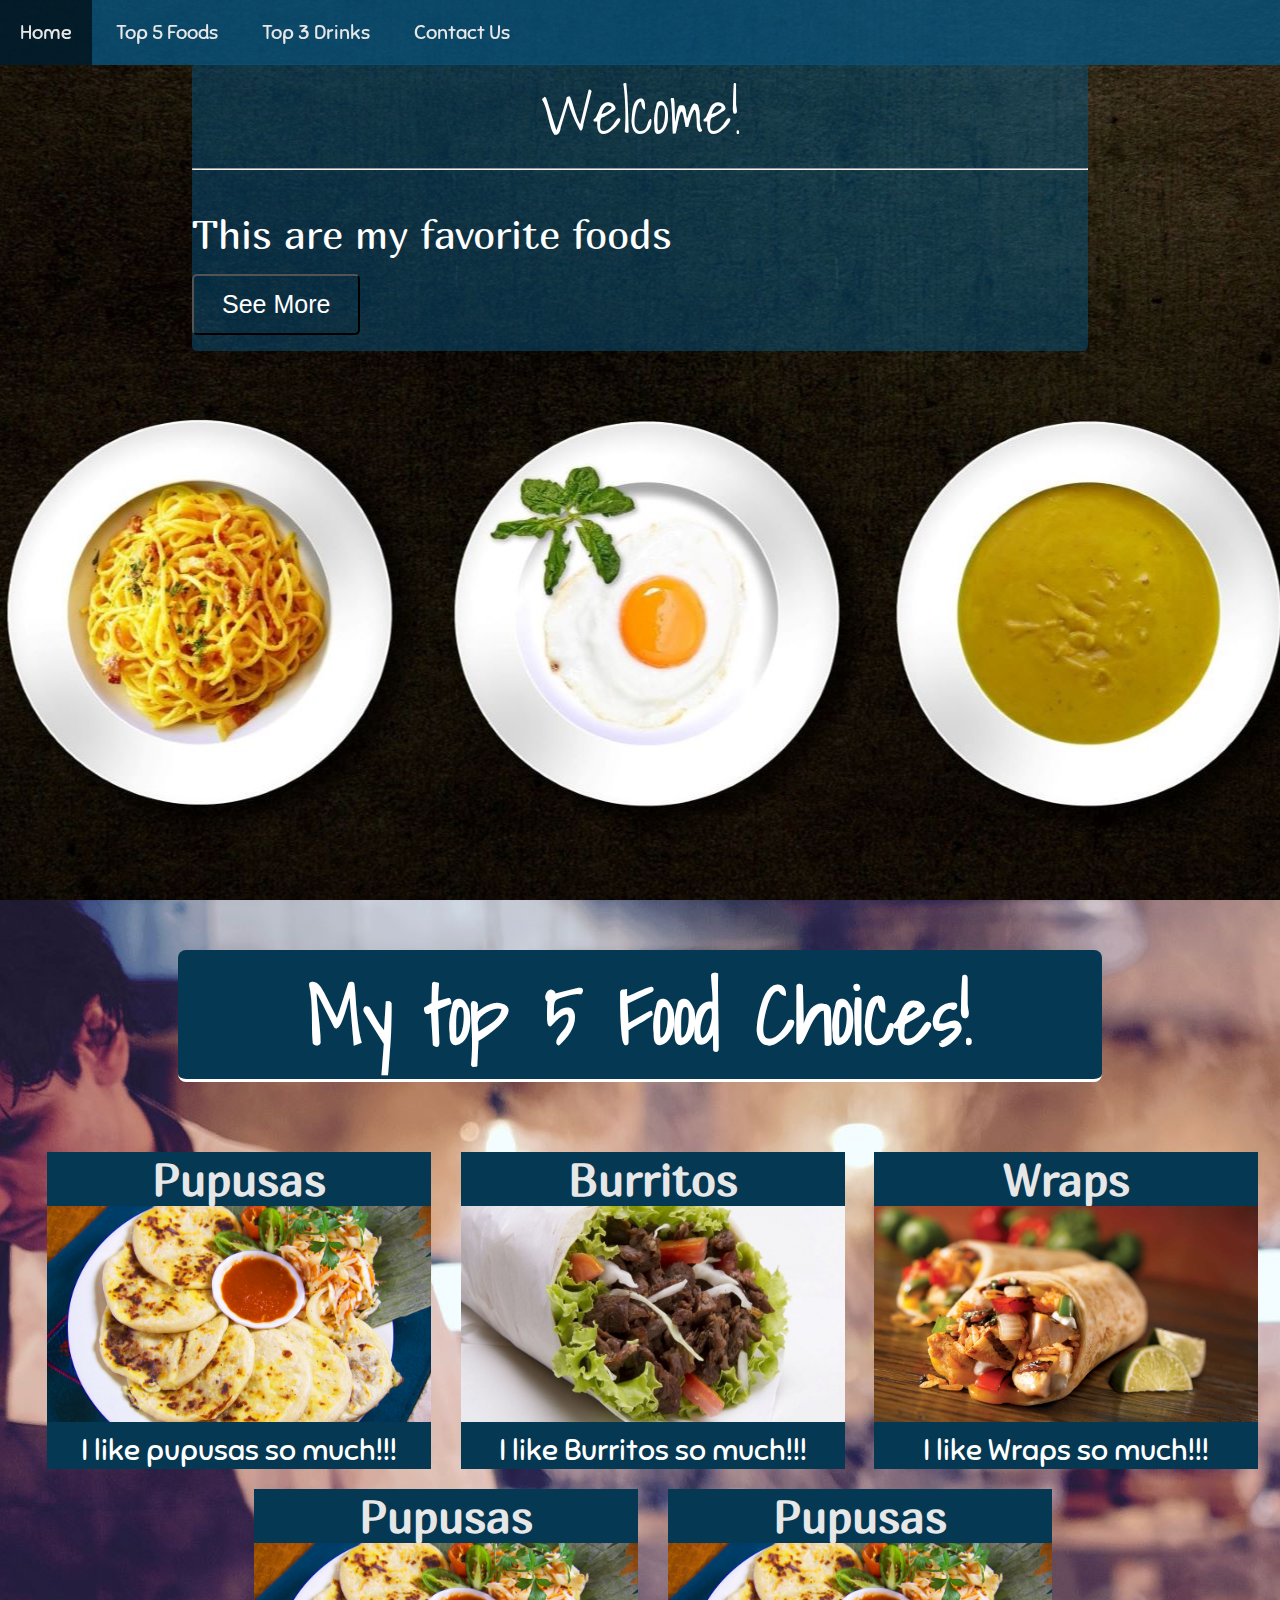
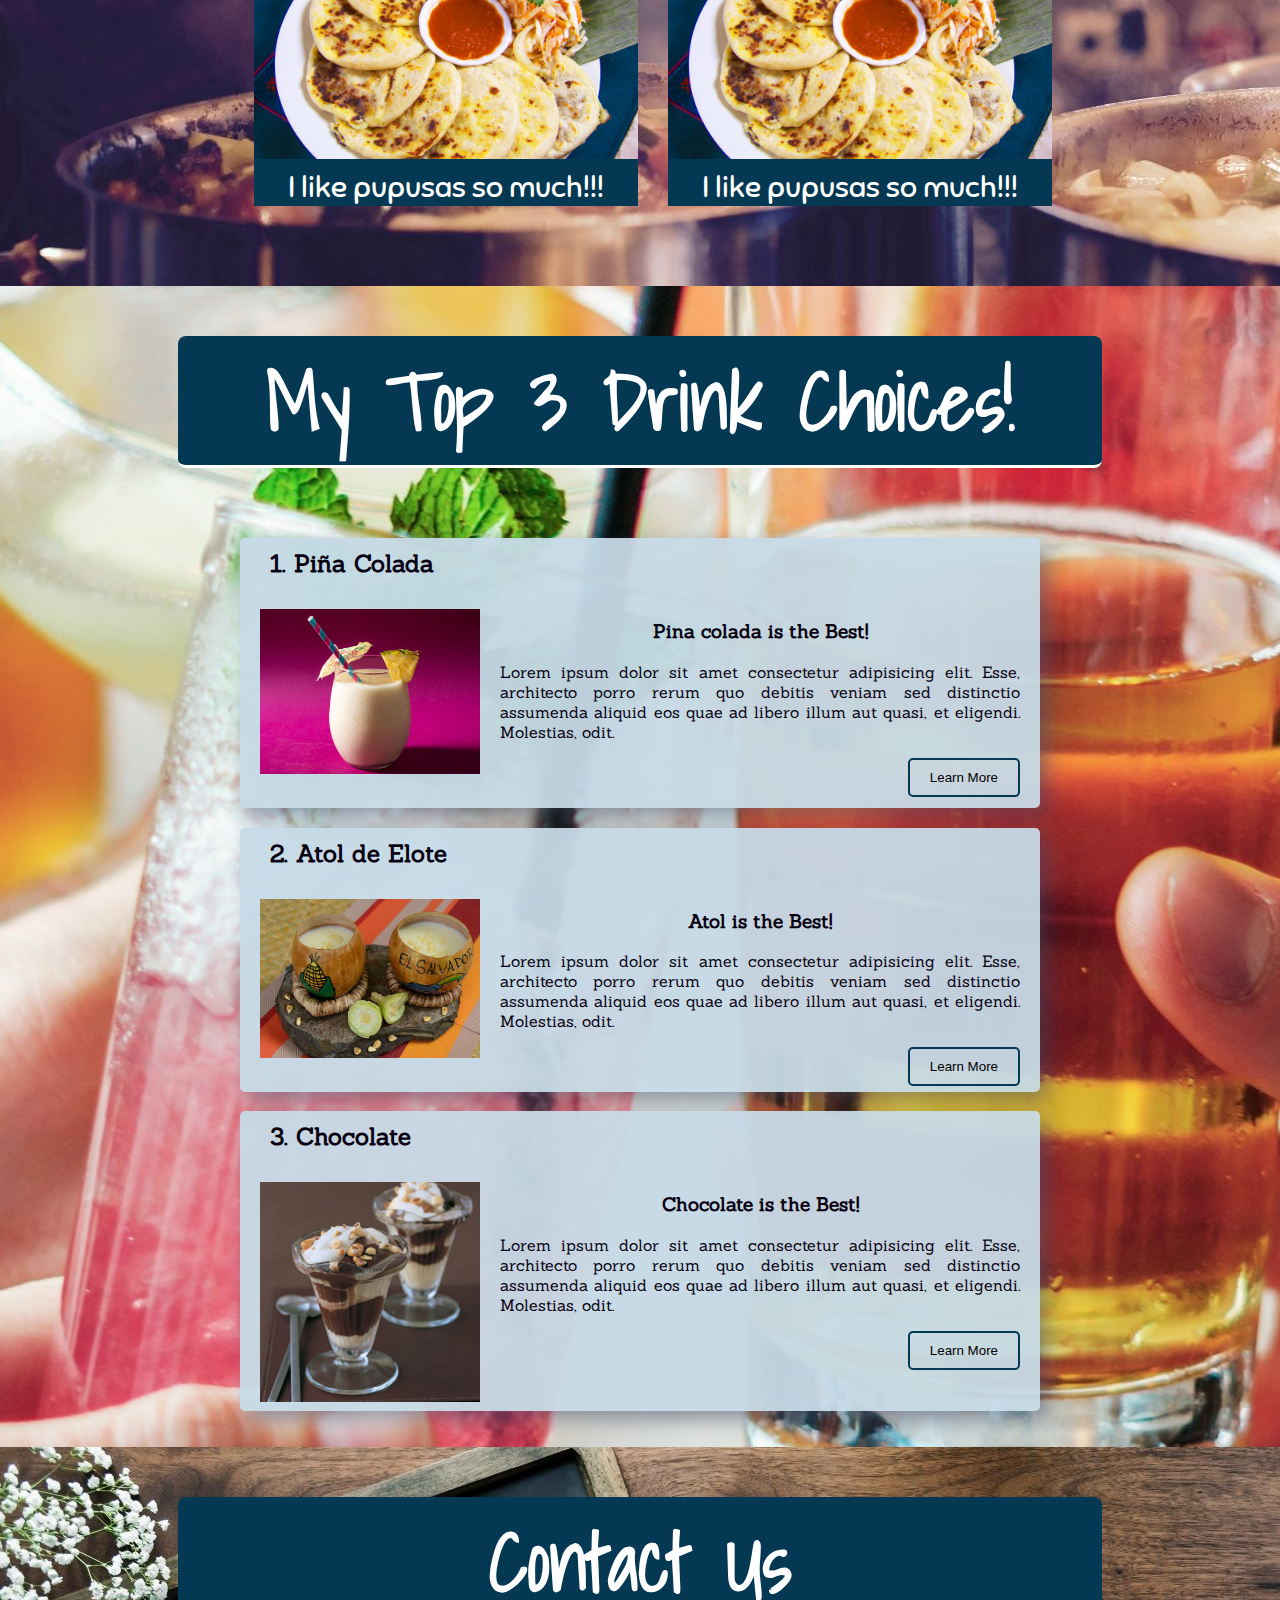
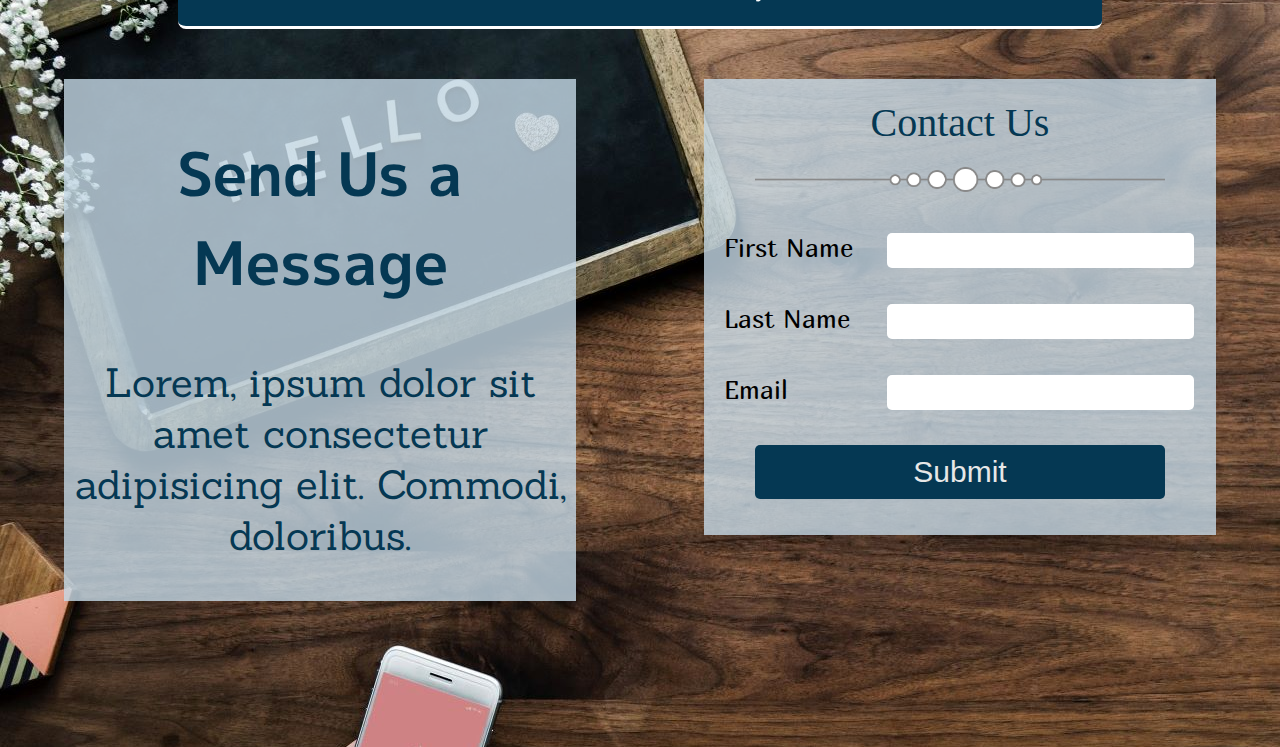
<file: index.html>
<!DOCTYPE html>
<html>
    <head>
            <link rel="stylesheet" href="https://use.fontawesome.com/releases/v5.7.2/css/all.css" integrity="sha384-fnmOCqbTlWIlj8LyTjo7mOUStjsKC4pOpQbqyi7RrhN7udi9RwhKkMHpvLbHG9Sr" crossorigin="anonymous">
        <link href="https://fonts.googleapis.com/css?family=M+PLUS+1p|Sanchez|Marmelad|Shadows+Into+Light|Sniglet" rel="stylesheet">
        <link rel="stylesheet" href="css/style.css">
        <meta name="viewport" content="width=device-width,initial-scale=1.0">
        <link rel="icon" href="food.ico">
        <title>My Fav Food</title>
    </head>
<body> 
    <section id="showcase">
        <div class=" wrapper-showcase ">
            <div class="topnav" id="myTopnav">
                <a href="index.html" class="active">Home</a>
                <a href="#top-5">Top 5 Foods</a>
                <a href="#drinks">Top 3 Drinks</a>
                <a href="#contactus">Contact Us</a>
            </div>
            <div class="showcase-text">
                <p id="welcome">Welcome!</p>
                <hr>
                <p id="fav-food">This are my favorite foods</p>
                <p>
                    <button><i class="fas fa-angle-double-right"></i> See More</button>
                </p>
            </div>
            <div class="showcase-footer">
                <p>
                    <span><i class="fas fa-angle-double-down"></i></span>
                </p>
            </div>
        </div>
    </section>
    <section id="top-5">
        <div class="top-5-wrapper">
            <div class=" title">
                <h1>My top 5 Food Choices!</h1>
            </div>
            <div class="card-wrapper">
                <div class="card">
                    <div class="card-header">
                        <h2>Pupusas</h2>
                    </div>
                    <div class="card-body">
                        <img src="img/Papusas.jpg" alt="">
                        <span>I like pupusas so much!!!</span>
                    </div>
                    <div class="card-overlay"></div>
                </div>
                <div class="card">
                    <div class="card-header">
                        <h2>Burritos</h2>
                    </div>
                    <div class="card-body">
                        <img src="img/burrito1.jpg" alt="">
                        <span>I like Burritos so much!!!</span>
                    </div>
                    <div class="card-overlay"></div>
                </div>
                <div class="card">
                    <div class="card-header">
                        <h2>Wraps</h2>
                    </div>
                    <div class="card-body">
                        <img src="img/ckwrap.jpeg" alt="">
                        <span>I like Wraps so much!!!</span>
                    </div>
                    <div class="card-overlay"></div>
                </div>
                <div class="card">
                    <div class="card-header">
                        <h2>Pupusas</h2>
                    </div>
                    <div class="card-body">
                        <img src="img/Papusas.jpg" alt="">
                        <span>I like pupusas so much!!!</span>
                    </div>
                    <div class="card-overlay"></div>
                </div>
                <div class="card">
                    <div class="card-header">
                        <h2>Pupusas</h2>
                    </div>
                    <div class="card-body">
                        <img src="img/Papusas.jpg" alt="">
                        <span>I like pupusas so much!!!</span>
                    </div>
                    <div class="card-overlay"></div>
                </div>
            </div>
            <div class="overlay-on"></div>
            </div>
    </section>
    <section id="drinks">
        <div class="title">
            <h1>My Top 3 Drink Choices!</h1>
        </div>
        <div class="card-drink">
            <div class="header">
                <h2 class="drink-title">1. Piña Colada</h2>   
            </div>
            <div class="body">
                <img src="img/pinacolada.jpg" alt="">
                <div class="card-drink-content">
                    <h3>Pina colada is the Best!</h3>
                    <p>Lorem ipsum dolor sit amet consectetur adipisicing elit. Esse, architecto porro rerum quo debitis veniam sed distinctio assumenda aliquid eos quae ad libero illum aut quasi, et eligendi. Molestias, odit.</p>
                <div class="more">
                    <button type="button">Learn More</button>
                </div>
                </div>               
            </div>    
        </div>
        <div class="card-drink">
            <div class="header">
                <h2 class="drink-title">2. Atol de Elote</h2>
            </div>
            <div class="body">
                <img src="img/atol.jpg" alt="">
                <div class="card-drink-content">
                    <h3>Atol is the Best!</h3>
                    <p>Lorem ipsum dolor sit amet consectetur adipisicing elit. Esse, architecto porro rerum quo debitis veniam sed distinctio assumenda aliquid eos quae ad libero illum aut quasi, et eligendi. Molestias, odit.</p>
                    <div class="more">
                        <button type="button">Learn More</button>
                    </div>
                </div>
            </div>    
        </div>
        <div class="card-drink">
            <div class="header">
                <h2 class="drink-title">3. Chocolate</h2> 
            </div>
            <div class="body">
                <img src="img/chocolate.jpg" alt="">
                <div class="card-drink-content">
                    <h3>Chocolate is the Best!</h3>
                    <p>Lorem ipsum dolor sit amet consectetur adipisicing elit. Esse, architecto porro rerum quo debitis veniam sed distinctio assumenda aliquid eos quae ad libero illum aut quasi, et eligendi. Molestias, odit.</p>
                    <div class="more">
                        <button type="button">Learn More</button>
                    </div>
                </div>
            </div>    
        </div>
            <br>
    <br>
    </section>
    <section id="contactus">
        <div class="title">
            <h1>Contact Us</h1>
        </div>
        <div class="contact-legend">
            <div class="contact-legend-title">
                <h2>Send Us a Message</h2>
            </div>
            <div class="contact-legend-content">
                <p>Lorem, ipsum dolor sit amet consectetur adipisicing elit. Commodi, doloribus.</p>
            </div>
        </div>
        <div class="form-wrapper">
            <form>
                <legend>Contact Us</legend>
                <hr>
                <div class="form-container">
                    <div class="form-label">
                        <label for="fname">First Name</label>
                    </div>
                    <div class="form-input">
                       <input type="text" name="" id="fname"> 
                    </div>
                </div>
                <div class="form-container">
                    <div class="form-label">
                        <label for="lname">Last Name</label>
                    </div>
                    <div class="form-input">
                       <input type="text" name="" id="lname"> 
                    </div>
                </div>
                <div class="form-container">
                    <div class="form-label">
                        <label for="email">Email</label>
                    </div>
                    <div class="form-input">
                       <input type="email" name="" id="email"> 
                    </div>
                </div>
                <div class="form-container">
                    <button type="submit" class="btn">Submit</button>
                </div>
            </form>
            <br>
        <br>
        </div>
    </section>
</body>
</html>
</file>
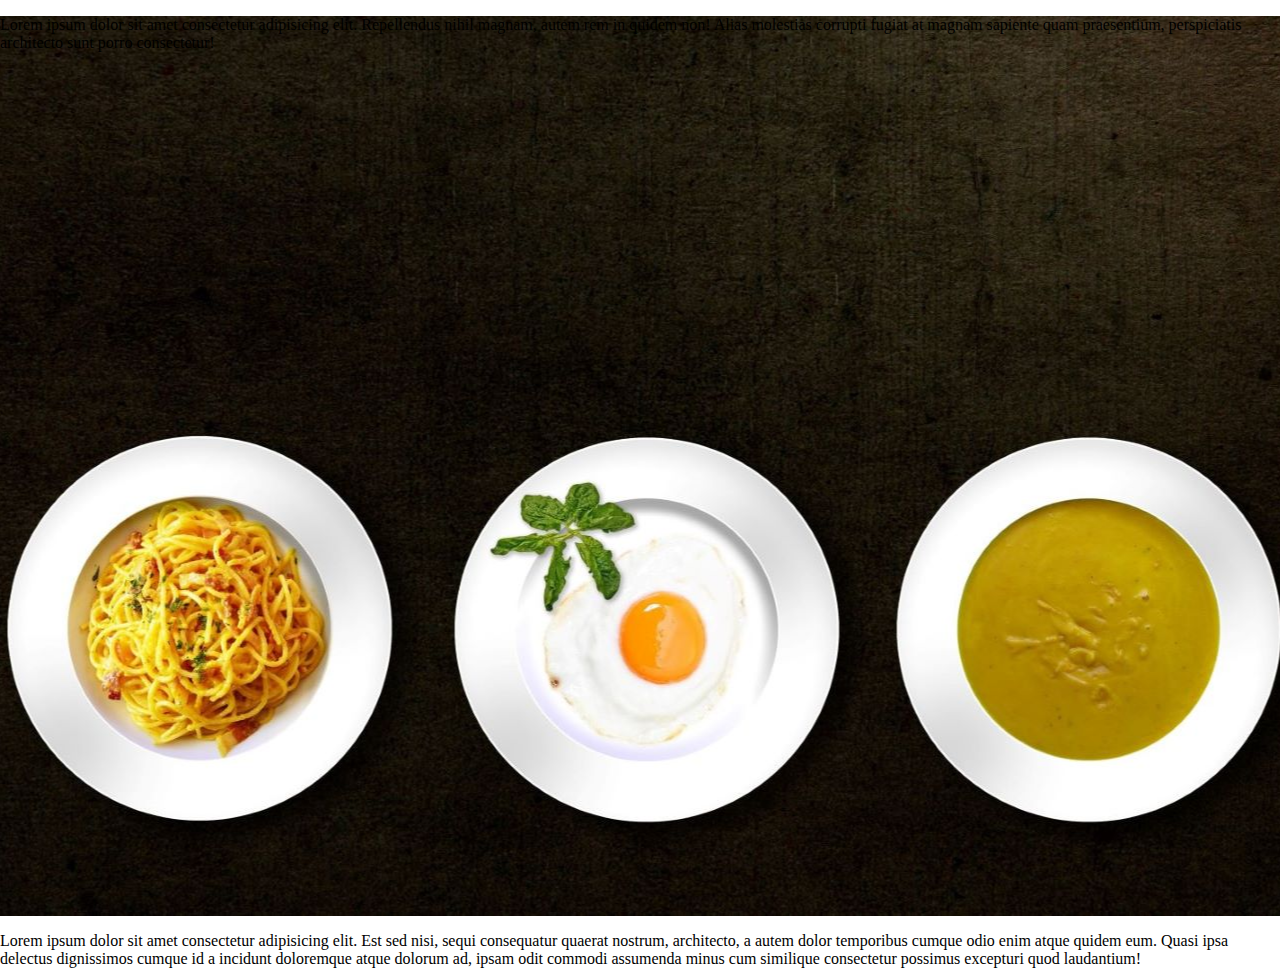
<file: index1_image.html>
<!DOCTYPE html>
<html>
    <head>
        <link rel="stylesheet" href="css/style.css">
        <title>My Fav Food</title>
    </head>
<body>
    <section id="showcase">
        <div class=" wrapper-showcase ">
            <div class=" text-">
                <p>Lorem ipsum dolor sit amet consectetur adipisicing elit. Repellendus nihil magnam, autem rem in quidem non! Alias molestias corrupti fugiat at magnam sapiente quam praesentium, perspiciatis architecto sunt porro consectetur!</p>
            </div>

        </div>
    </section>
    <section>
        <div>
            <p>Lorem ipsum dolor sit amet consectetur adipisicing elit. Est sed nisi, sequi consequatur quaerat nostrum, architecto, a autem dolor temporibus cumque odio enim atque quidem eum. Quasi ipsa delectus dignissimos cumque id a incidunt doloremque atque dolorum ad, ipsam odit commodi assumenda minus cum similique consectetur possimus excepturi quod laudantium!</p>
        </div>
    </section>
</body>
</html>
</file>
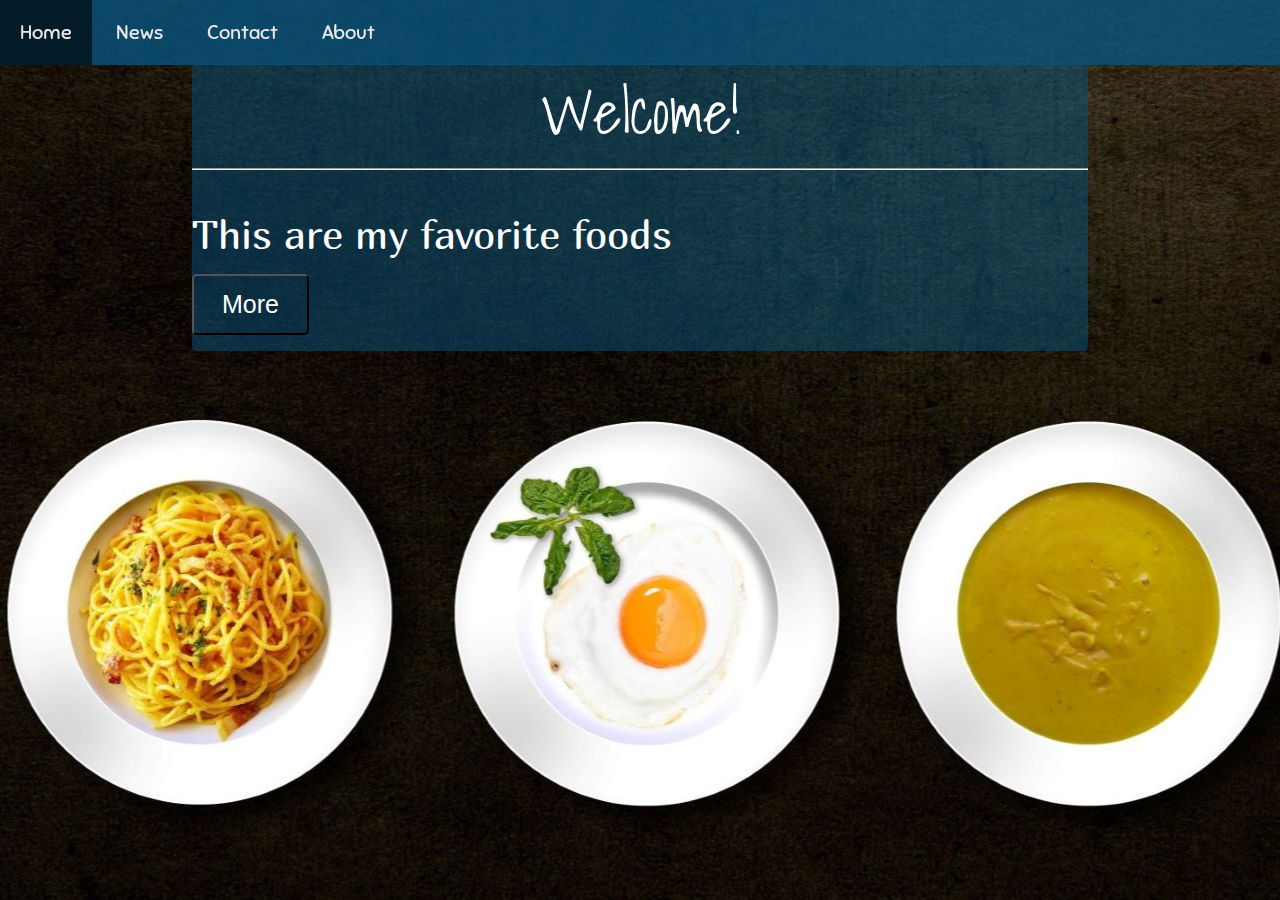
<file: index2.html>
<!DOCTYPE html>
<html>
    <head>
            <link rel="stylesheet" href="https://use.fontawesome.com/releases/v5.7.2/css/all.css" integrity="sha384-fnmOCqbTlWIlj8LyTjo7mOUStjsKC4pOpQbqyi7RrhN7udi9RwhKkMHpvLbHG9Sr" crossorigin="anonymous">
        <link href="https://fonts.googleapis.com/css?family=Marmelad|Shadows+Into+Light|Sniglet" rel="stylesheet">
        <link rel="stylesheet" href="css/style.css">
        <title>My Fav Food</title>
    </head>
<body> 
    <section id="showcase">
        <div class=" wrapper-showcase ">
            <div class="topnav" id="myTopnav">
                <a href="#home" class="active">Home</a>
                <a href="#news">News</a>
                <a href="#contact">Contact</a>
                <a href="#about">About</a>
            </div>
            <div class="showcase-text">
                <p id="welcome">Welcome!</p>
                <hr>
                <p id="fav-food">This are my favorite foods</p>
                <p>
                    <button><i class="fas fa-angle-double-right 7x"></i><span> More</span> </button>
                </p>


            </div>

        </div>
    </section>
</body>
</html>
</file>
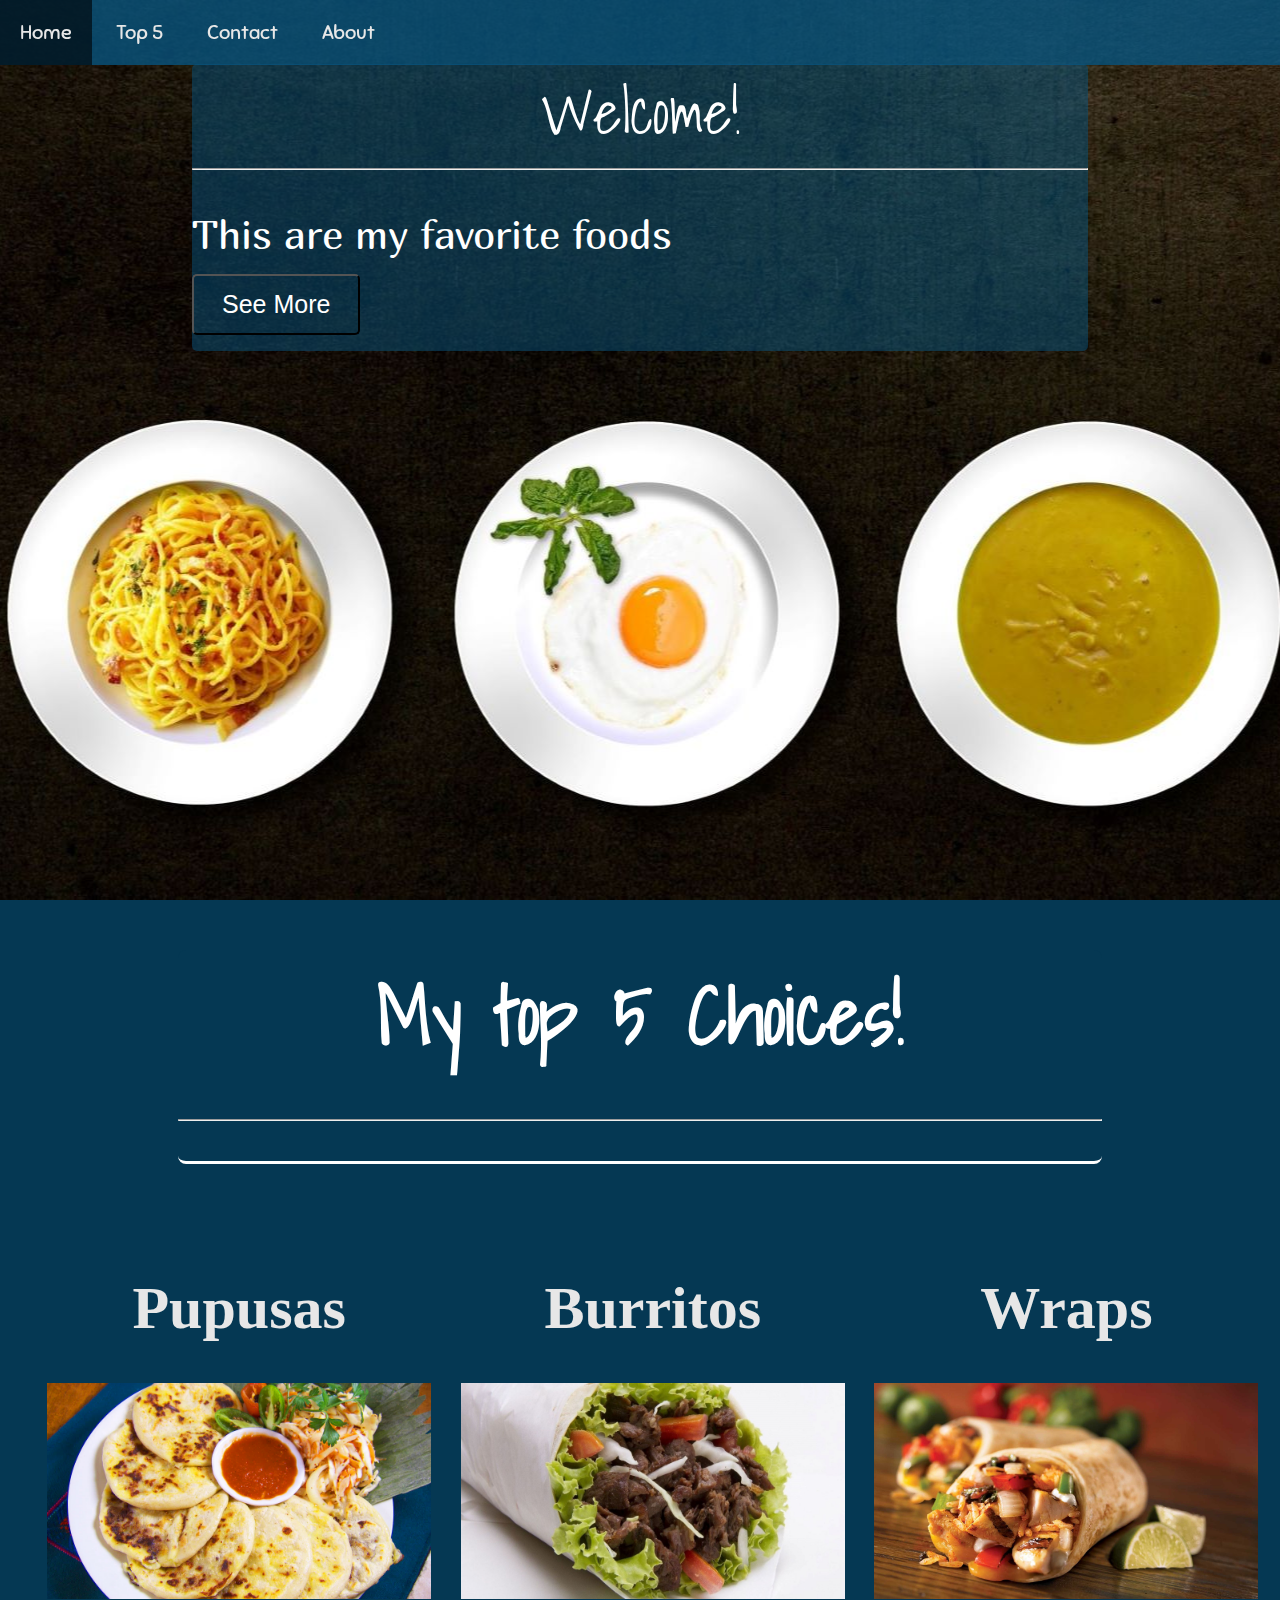
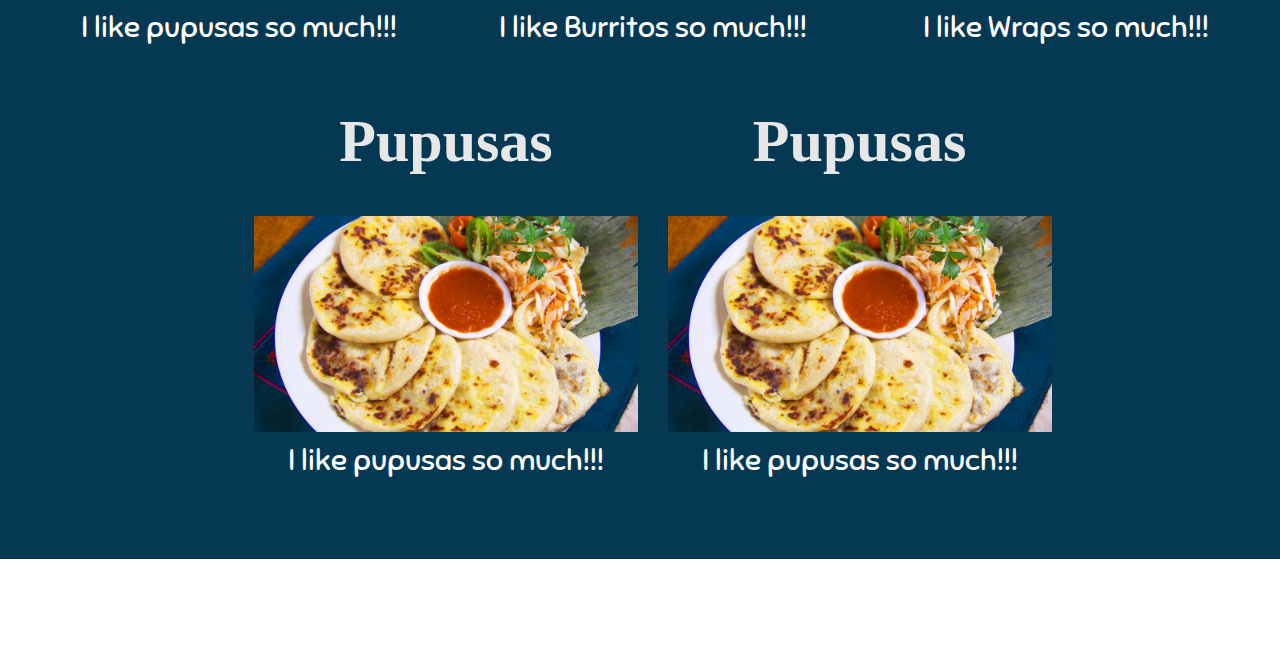
<file: index3.html>
<!DOCTYPE html>
<html>
    <head>
            <link rel="stylesheet" href="https://use.fontawesome.com/releases/v5.7.2/css/all.css" integrity="sha384-fnmOCqbTlWIlj8LyTjo7mOUStjsKC4pOpQbqyi7RrhN7udi9RwhKkMHpvLbHG9Sr" crossorigin="anonymous">
        <link href="https://fonts.googleapis.com/css?family=Marmelad|Shadows+Into+Light|Sniglet" rel="stylesheet">
        <link rel="stylesheet" href="css/style.css">
        <title>My Fav Food</title>
    </head>
<body> 
    <section id="showcase">
        <div class=" wrapper-showcase ">
            <div class="topnav" id="myTopnav">
                <a href="#home" class="active">Home</a>
                <a href="#top-5">Top 5</a>
                <a href="#contact">Contact</a>
                <a href="#about">About</a>
            </div>
            <div class="showcase-text">
                <p id="welcome">Welcome!</p>
                <hr>
                <p id="fav-food">This are my favorite foods</p>
                <p>
                    <button><i class="fas fa-angle-double-right"></i> See More</button>
                </p>
            </div>
            <div class="showcase-footer">
                <p>
                    <span><i class="fas fa-angle-double-down"></i></span>
                </p>
            </div>

        </div>
    </section>
    <section id="top-5">
        <div class=" title">
            <h1>My top 5 Choices!
            <hr>
            </h1>
        </div>
        <div class="card-wrapper">
            <div class="card">
                <div class="card-header">
                    <h1>Pupusas</h1>
                </div>
                <div class="card-body">
                    <img src="/img/Papusas.jpg" alt="">
                    <span>I like pupusas so much!!!</span>
                </div>
                
                <div class="card-overlay"></div>
            </div>
            <div class="card">
                <div class="card-header">
                    <h1>Burritos</h1>
                </div>
                <div class="card-body">
                    <img src="/img/burrito1.jpg" alt="">
                    <span>I like Burritos so much!!!</span>
                </div>
                <div class="card-overlay"></div>
            </div>
            <div class="card">
                <div class="card-header">
                    <h1>Wraps</h1>
                </div>
                <div class="card-body">
                    <img src="/img/ckwrap.jpeg" alt="">
                    <span>I like Wraps so much!!!</span>
                </div>
                <div class="card-overlay"></div>
            </div>
            <div class="card">
                <div class="card-header">
                    <h1>Pupusas</h1>
                </div>
                <div class="card-body">
                    <img src="/img/Papusas.jpg" alt="">
                    <span>I like pupusas so much!!!</span>
                </div>
                <div class="card-overlay"></div>
            </div>
            <div class="card">
                <div class="card-header">
                    <h1>Pupusas</h1>
                </div>
                <div class="card-body">
                    <img src="/img/Papusas.jpg" alt="">
                    <span>I like pupusas so much!!!</span>
                </div>
                <div class="card-overlay"></div>
            </div>
        </div>
        
    </section>
    <section>

    </section>
    <br>
    <br>
    <br>
    <br>
    <br>
</body>
</html>
</file>
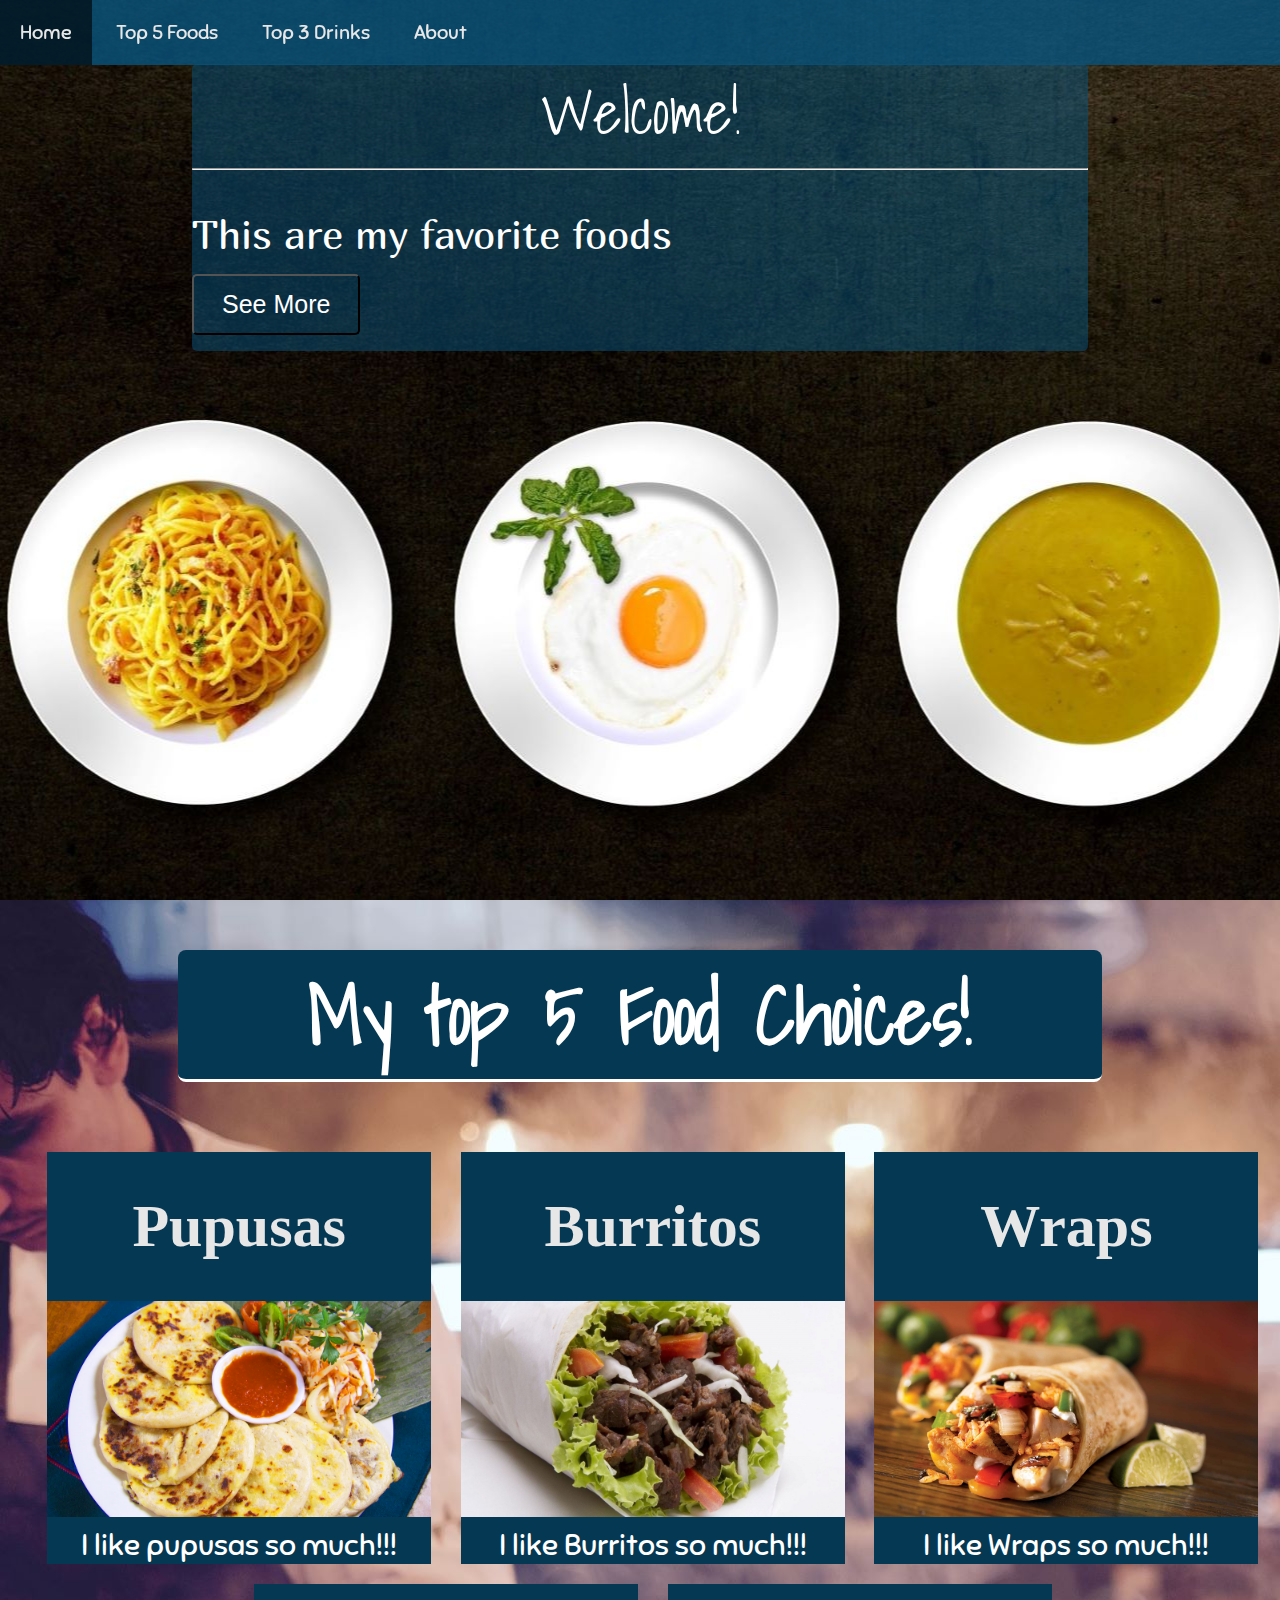
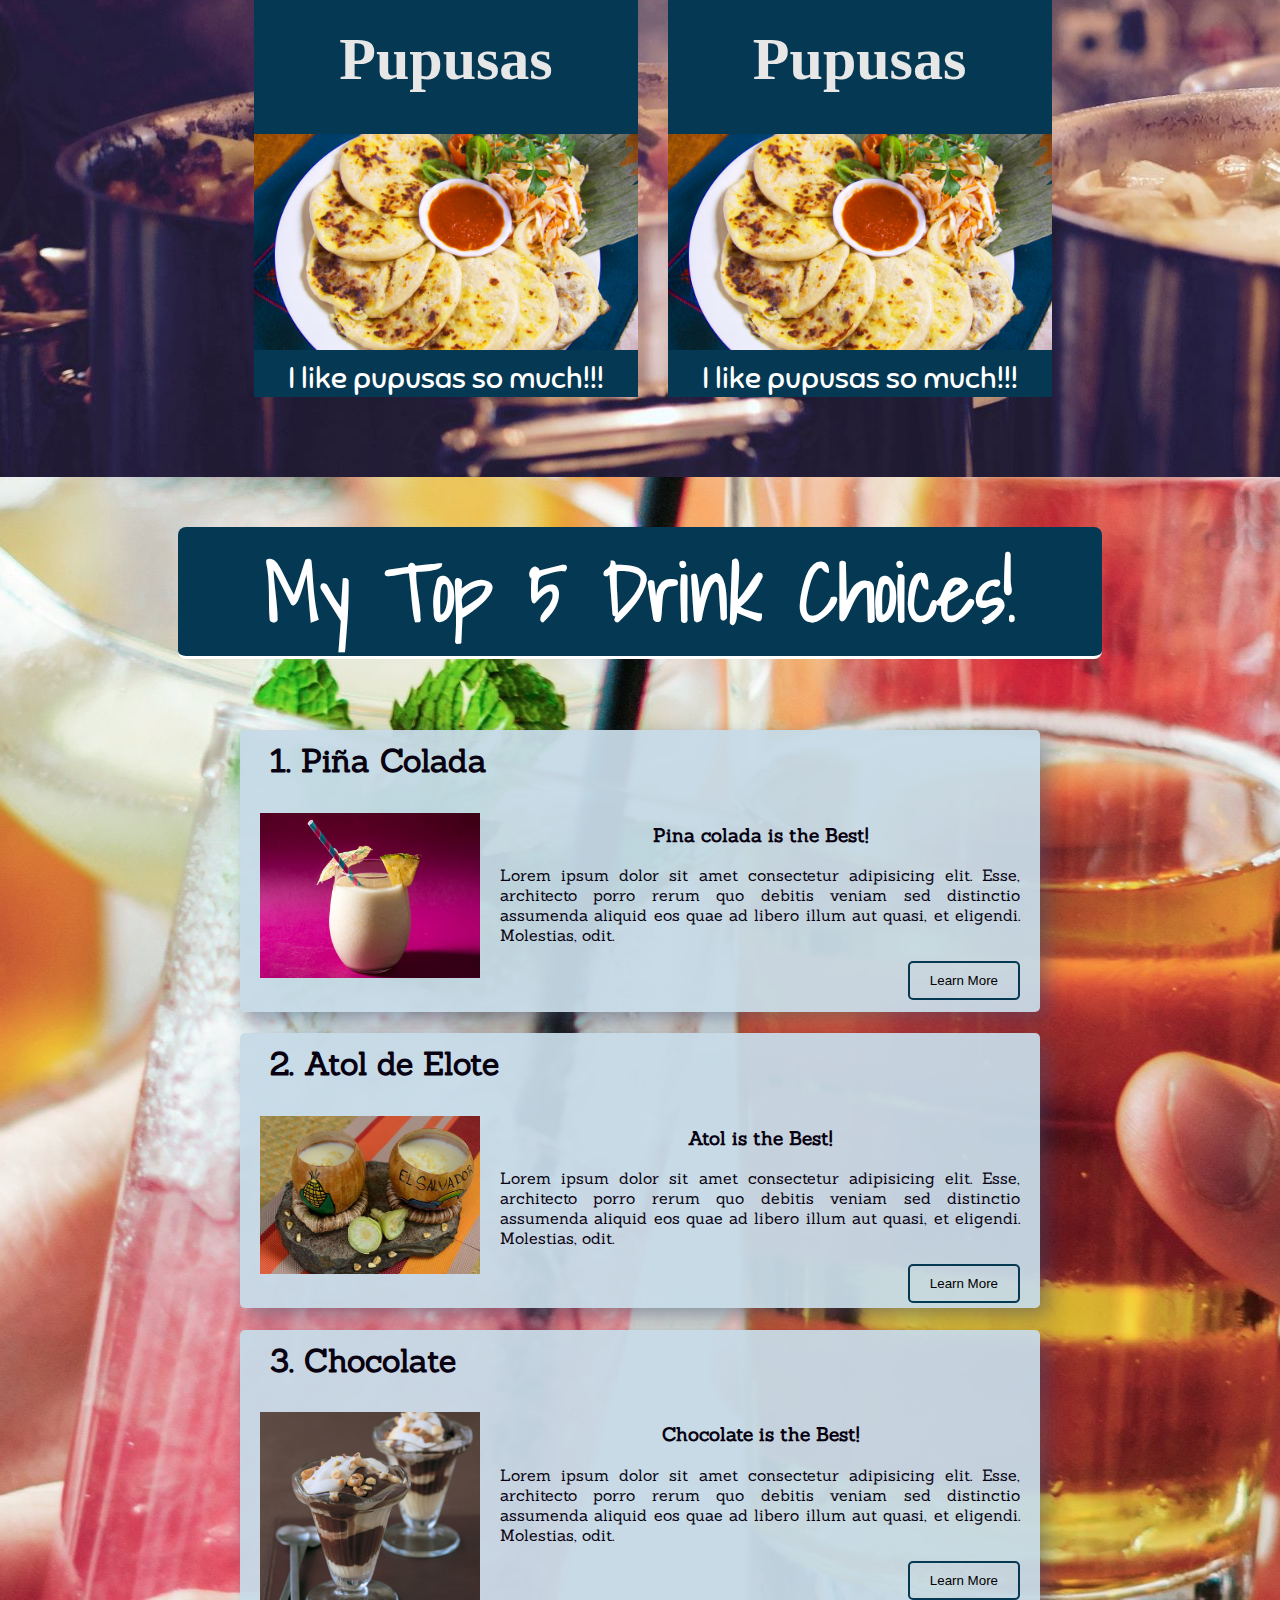
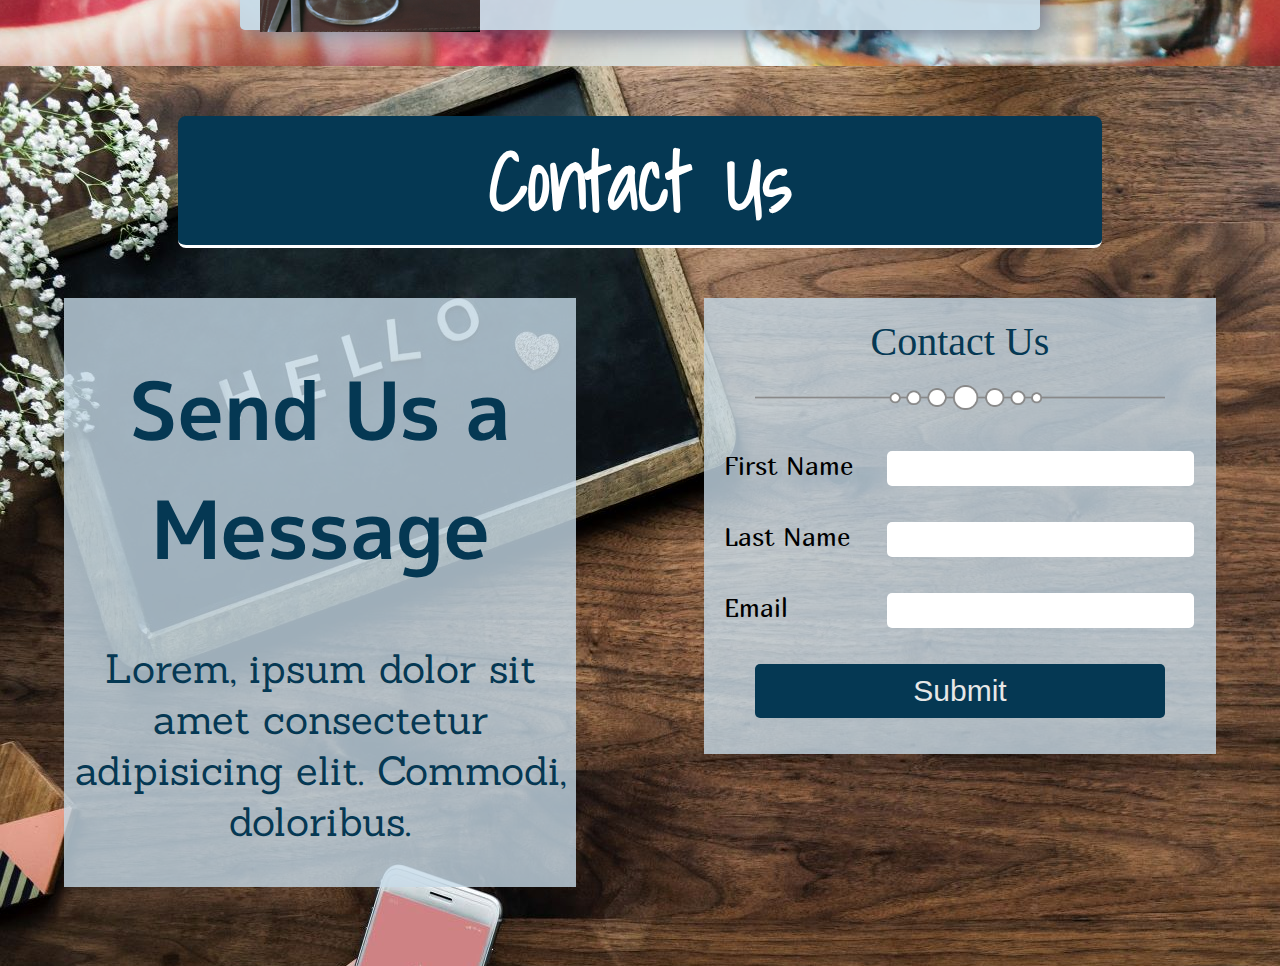
<file: index4.html>
<!DOCTYPE html>
<html>
    <head>
            <link rel="stylesheet" href="https://use.fontawesome.com/releases/v5.7.2/css/all.css" integrity="sha384-fnmOCqbTlWIlj8LyTjo7mOUStjsKC4pOpQbqyi7RrhN7udi9RwhKkMHpvLbHG9Sr" crossorigin="anonymous">
        <link href="https://fonts.googleapis.com/css?family=M+PLUS+1p|Sanchez|Marmelad|Shadows+Into+Light|Sniglet" rel="stylesheet">
        <link rel="stylesheet" href="css/style.css">
        <meta name="viewport" content="width=device-width,initial-scale=1.0">
        <title>My Fav Food</title>
    </head>
<body> 
    <section id="showcase">
        <div class=" wrapper-showcase ">
            <div class="topnav" id="myTopnav">
                <a href="#home" class="active">Home</a>
                <a href="#top-5">Top 5 Foods</a>
                <a href="#drinks">Top 3 Drinks</a>
                <a href="#about">About</a>
            </div>
            <div class="showcase-text">
                <p id="welcome">Welcome!</p>
                <hr>
                <p id="fav-food">This are my favorite foods</p>
                <p>
                    <button><i class="fas fa-angle-double-right"></i> See More</button>
                </p>
            </div>
            <div class="showcase-footer">
                <p>
                    <span><i class="fas fa-angle-double-down"></i></span>
                </p>
            </div>

        </div>
    </section>
    <section id="top-5">
        <div class="top-5-wrapper">
            <div class=" title">
                <h1>My top 5 Food Choices!</h1>
            </div>
            <div class="card-wrapper">
                <div class="card">
                    <div class="card-header">
                        <h1>Pupusas</h1>
                    </div>
                    <div class="card-body">
                        <img src="/img/Papusas.jpg" alt="">
                        <span>I like pupusas so much!!!</span>
                    </div>
                    
                    <div class="card-overlay"></div>
                </div>
                <div class="card">
                    <div class="card-header">
                        <h1>Burritos</h1>
                    </div>
                    <div class="card-body">
                        <img src="/img/burrito1.jpg" alt="">
                        <span>I like Burritos so much!!!</span>
                    </div>
                    <div class="card-overlay"></div>
                </div>
                <div class="card">
                    <div class="card-header">
                        <h1>Wraps</h1>
                    </div>
                    <div class="card-body">
                        <img src="/img/ckwrap.jpeg" alt="">
                        <span>I like Wraps so much!!!</span>
                    </div>
                    <div class="card-overlay"></div>
                </div>
                <div class="card">
                    <div class="card-header">
                        <h1>Pupusas</h1>
                    </div>
                    <div class="card-body">
                        <img src="/img/Papusas.jpg" alt="">
                        <span>I like pupusas so much!!!</span>
                    </div>
                    <div class="card-overlay"></div>
                </div>
                <div class="card">
                    <div class="card-header">
                        <h1>Pupusas</h1>
                    </div>
                    <div class="card-body">
                        <img src="/img/Papusas.jpg" alt="">
                        <span>I like pupusas so much!!!</span>
                    </div>
                    <div class="card-overlay"></div>
                </div>
            </div>
            <div class="overlay-on"></div>

            </div>
            
    </section>
    <section id="drinks">
        <div class="title">
            <h1>My Top 5 Drink Choices!</h1>
        </div>
        <div class="card-drink">
            <div class="header">
                <h1 class="drink-title">1. Piña Colada</h1>
                
            </div>
            <div class="body">
                <img src="/img/pinacolada.jpg" alt="">
                <div class="card-drink-content">
                    <h3>Pina colada is the Best!</h3>
                    <p>Lorem ipsum dolor sit amet consectetur adipisicing elit. Esse, architecto porro rerum quo debitis veniam sed distinctio assumenda aliquid eos quae ad libero illum aut quasi, et eligendi. Molestias, odit.</p>
                <div class="more">
                    <button type="button">Learn More</button>
                </div>
                </div>
                
                
            </div>    
        </div>

        <div class="card-drink">
            <div class="header">
                <h1 class="drink-title">2. Atol de Elote</h1>
            </div>
            <div class="body">
                <img src="/img/atol.jpg" alt="">
                <div class="card-drink-content">
                    <h3>Atol is the Best!</h3>
                    <p>Lorem ipsum dolor sit amet consectetur adipisicing elit. Esse, architecto porro rerum quo debitis veniam sed distinctio assumenda aliquid eos quae ad libero illum aut quasi, et eligendi. Molestias, odit.</p>
                    <div class="more">
                        <button type="button">Learn More</button>
                    </div>
                </div>
                
            </div>    
        </div>

        <div class="card-drink">
            <div class="header">
                <h1 class="drink-title">3. Chocolate</h1> 
            </div>
            <div class="body">
                <img src="/img/chocolate.jpg" alt="">
                <div class="card-drink-content">
                    <h3>Chocolate is the Best!</h3>
                    <p>Lorem ipsum dolor sit amet consectetur adipisicing elit. Esse, architecto porro rerum quo debitis veniam sed distinctio assumenda aliquid eos quae ad libero illum aut quasi, et eligendi. Molestias, odit.</p>
                    <div class="more">
                        <button type="button">Learn More</button>
                    </div>
                </div>
            </div>    
        </div>
            <br>
    <br>
    </section>
    <section id="contactus">
        <div class="title">
            <h1>Contact Us</h1>
        </div>
        <div class="contact-legend">
            <div class="contact-legend-title">
                <h1>Send Us a Message</h1>
            </div>
            <div class="contact-legend-content">
                <p>Lorem, ipsum dolor sit amet consectetur adipisicing elit. Commodi, doloribus.</p>
            </div>
        </div>
        <div class="form-wrapper">
            <form>
                <legend>Contact Us</legend>
                <hr>
                <div class="form-container">
                    <div class="form-label">
                        <label for="fname">First Name</label>
                    </div>
                    <div class="form-input">
                       <input type="text" name="" id="fname"> 
                    </div>
                </div>
                <div class="form-container">
                    <div class="form-label">
                        <label for="lname">Last Name</label>
                    </div>
                    <div class="form-input">
                       <input type="text" name="" id="lname"> 
                    </div>
                </div>
                <div class="form-container">
                    <div class="form-label">
                        <label for="email">Email</label>
                    </div>
                    <div class="form-input">
                       <input type="email" name="" id="email"> 
                    </div>
                </div>
                <div class="form-container">
                    <button type="submit" class="btn">Submit</button>
                </div>
            </form>
            <br>
        <br>
        </div>

        

    </section>

</body>
</html>
</file>
<file: css/style.css>
/*font-family: 'Sniglet', cursive;
font-family: 'Shadows Into Light', cursive;
font-family: 'Marmelad', sans-serif;
font-family: 'M PLUS 1p', sans-serif;card title
font-family: 'Sanchez', serif; card description*/
* {
    box-sizing: border-box;
  }
body,html, #showcase{
    height: 100%;
    margin: 0;
}

.topnav{
    width: 100%;
    background: rgba(8, 84, 126, 0.8);
    top:0;
    position: fixed;
    z-index: 200;
}
.topnav a{
    text-decoration: none;
    font-family: 'Sniglet', cursive;
    font-size: 20px;
    padding: 20px 20px;
    display: inline-block;/*add to get height*/
    color: #e7e7e7;
}
.topnav a:hover{
    background: rgba(0, 0, 0, 0.6);
    
}
.showcase-text{
    position: absolute;
    margin-left: 15%;  
    margin-right: auto;
    margin-top: 5%;
    width: 70%;
    background:  rgba(8, 84, 126, 0.5);
    color: white;
    border-radius: 5px;
}
#fav-food{
    font-family: 'Marmelad', sans-serif;
    font-size: 40px;
    margin-bottom: 0;
}
#welcome{
    margin: 0;
    font-family: 'Shadows Into Light', cursive;
    font-size: 60px;
    text-align: center;
}
.wrapper-showcase{
    background: url('../img/board1.jpg');
    height: 100%;
    background-position: center;
    background-repeat: no-repeat;
    background-size: cover;

}
.showcase-text button{
    margin-top: 0px;
    border: 2px,,solid,#fff;
    border-radius:5px;
    padding:14px 28px;
    background:transparent;
    color:white;
    font-size:25px;
}
.showcase-text button:hover{
    background: rgba(8, 84, 126, 0.8);
}
.showcase-footer{
    position: absolute;
    bottom: 0;
    color: white;
    font-size: 40px;
    text-align: center;
    width: 100%;  
}
#top-5 {
    background-color: #053853;
    width: 100%;
    margin: 0;
    background-position: center;
}
.top-5-wrapper{
    background: url("../img/cooking.jpg");
    width: 100%;
    margin: 0;
    top: 0;
    left: 0;
}
.title{
    font-family: 'Shadows Into Light', cursive;
    color: white;
    font-size: 40px;
    text-align: center; 
    margin-left: auto;
    margin-right: auto;
    width: 80%;
    padding: 50px;
}
.title h1{
    margin:  0;
    background: #053853;
    border-radius: 8px;
    border-bottom: 3px white solid;

}
.card-wrapper{
    box-sizing: border-box;
    width: 100%;
    width: auto;
    text-align: center;
    padding-bottom: 80px;
}
.card{
    position: relative;
    width: 30%;
    background: #053853;
    margin-top: 20px;
    margin-left: 2%;
    display: inline-block;
}
.card-header{
    width: 100%;
    color: #e7e7e7;
    text-align: center;
    font-size: 30px;   
}
.card-header h2{
    margin: 0;
    font-family: 'Marmelad', sans-serif;
}
.card-body{
    width: 100%;
    font-family: 'Sniglet', cursive;
    font-size: 30px;
    color: white;
    text-align: center;   
}
.card-body span{
    height: 150px;
}
.card-body img{
    width: 100%;
    max-height: 250px;
    overflow: hidden;
}
.card:hover .card-overlay{
    opacity: 1;
}

.card-overlay {
    position: absolute;
    background: rgba(0, 0, 0, 0.5);
    width: 100%;
    height: 100%;
    top: 0;
    left: 0;
    opacity: 0;
    transition: .5s ease;
}
.overlay-on{
    opacity: 1;
    top: 0;
    left: 0;
    background: rgba(0, 0, 0, 0.5);
    width: 100%;
    height: 100%;
}
#drinks{
    background: url("../img/drinks.jpg");
    background-position: center;
    width: 100%;
    margin: 0;
}
.drink-title{
    padding-left: 30px;
    padding-bottom: 10px;
    padding-top: 10px;
}
.card-drink{
    width: 80%;
    margin-left: auto;
    margin-right: auto;
    position: relative;
    background: rgba(198,218,231,0.95) ;
    color: #080211;
    display: block;
    border-radius: 5px;
    box-shadow: 8px 8px 20px rgba(58, 69, 104, 0.5);
    font-family: 'Sanchez', serif;
    max-height: 300px;
    max-width: 800px;
}
.card-drink .header{
    width: 100%;
}
.card-drink img{
    width: 30%;
    padding-left: 20px;
    padding-bottom: 30px;
    display: inline-block;
}
.card-drink-content{
    margin-left: 20px;
    width:65%;
    display: inline-block;
    padding-top: 10px;
    position: absolute;  
}
.card-drink-content h3{
    text-align: center;
    margin-top: 0;
}
.card-drink-content p{
    text-align: justify;
}
.more{
    width: 100%;
    text-align: right;
}
.more button{
    background: transparent;
    border: 2px #053853 solid;
    border-radius: 5px;
    padding: 10px 20px 10px 20px;
}
.more button:hover {
    background: #053853;
    color: white;
}
#contactus{
    background: url("../img/contactus.jpg");
    width: 100%;
    height: 100%;    
}
.contact-legend{
    width:40%;
    background: rgba(198,218,231,0.8);
    display: inline-block;
    position: absolute;
    min-height: 515.625px;
    margin-left:5%;
}
.contact-legend-title {
    width: 100%;
    text-align: center;
    font-size: 40px;
    color: #053853;
    font-family: 'M PLUS 1p', sans-serif;
}
.contact-legend-content{
    width: 100%;
    text-align: center;
    font-size: 40px;
    color: #053853;
    font-family: 'Sanchez', serif;
}
.form-wrapper{
    width:40%;
    background: rgba(198,218,231,0.8);
    display: inline-block;
    position: absolute;
    margin-left: 55%;
}

.form-wrapper legend{
    width: 100%;
    text-align: center;
    font-size: 40px;
    color: #053853;
    padding-top: 20px;
}
.form-wrapper hr{
    background-image: url("../img/hr.png");
    background-size: 80%;
    border: none;
    background-repeat: no-repeat;
    height: 50px;
    background-position: 50%;
}
.form-container{
    width: 100%;   
}
.form-label{
    width: 35%;
    padding: 4%;
    display: inline-block;
    font-family: 'Marmelad', sans-serif;
    font-size: 25px;
}
.form-input{
    width: 60%;
    display: inline-block;
}
.form-input input{
    width: 100%;
    height: 35px;
    border: 0;
    border-radius: 5px;
    font-size: 20px;
}
.btn{
    width: 80%;
    margin-left: 10%;
    padding: 10px;
    border-radius: 5px;
    border: 0;
    font-size: 30px;
    margin-top: 20px;
    background: #053853;
    color: #e7e7e7;
}
/*Mobile CSS Starts here*/
/*Small screen devices*/
@media all and (max-width: 575px) {
    .topnav a{
        font-size: 15px;
        padding: 12px 8px;
    }
    .showcase-text{ 
        width: 90%; 
        margin-left: 5%;
        margin-top: 25%;   
    }
    #welcome{
        font-size: 40px;
        text-align: center;
    }
    #fav-food{
        font-size: 30px;
        margin-bottom: 0;
    }
    .showcase-text button{
        font-size:20px;
        border: 0;
    }
    .title{
        font-size: 18px;
        width: 100%;
    }
    .card{
        width: 90%;
        background: #053853;
        margin-top: 20px;
        margin-left: 2%;
        display: inline-block;
    }
    .card-header{
        font-size: 20px;   
    }
    .card-body{
        width: 100%;
        font-family: 'Sniglet', cursive;
        font-size: 20px;
        color: white;
        text-align: center;   
    }
    .drink-title{
        padding: 0;
        text-align: center;
        font-size: 20px;
    }
    .card-drink{
        width: 90%;
        max-height: none;
        box-shadow: 8px 10px 5px rgba(9, 17, 46, 0.5);
    }
    .card-drink img{
        width: 90%;
        padding-left: auto;
        padding-bottom: 10px;
    }
    .card-drink-content{
        padding-left: auto;
        width:90%;
        position: relative;  
    }
    .more button{
        margin-bottom: 10px;
        width: 100%;
        background: #053853;
        color: white;
    }
    .contact-legend{
        display: none;
    }
    .form-wrapper{
        width:90%;
        margin-left: 5%;
    }
    .form-label{
        width: 100%;
        padding: 4%;
        display: inline-block;
        font-family: 'Marmelad', sans-serif;
        font-size: 25px;
    }
    .form-input{
        width: 90%;
        margin-left: 5%;
        display: inline-block;
    }
    .btn{
        width: 90%;
        margin-left: 5%;
    }
    .title{
        padding-bottom: 20px;
    }
    
}
</file>
